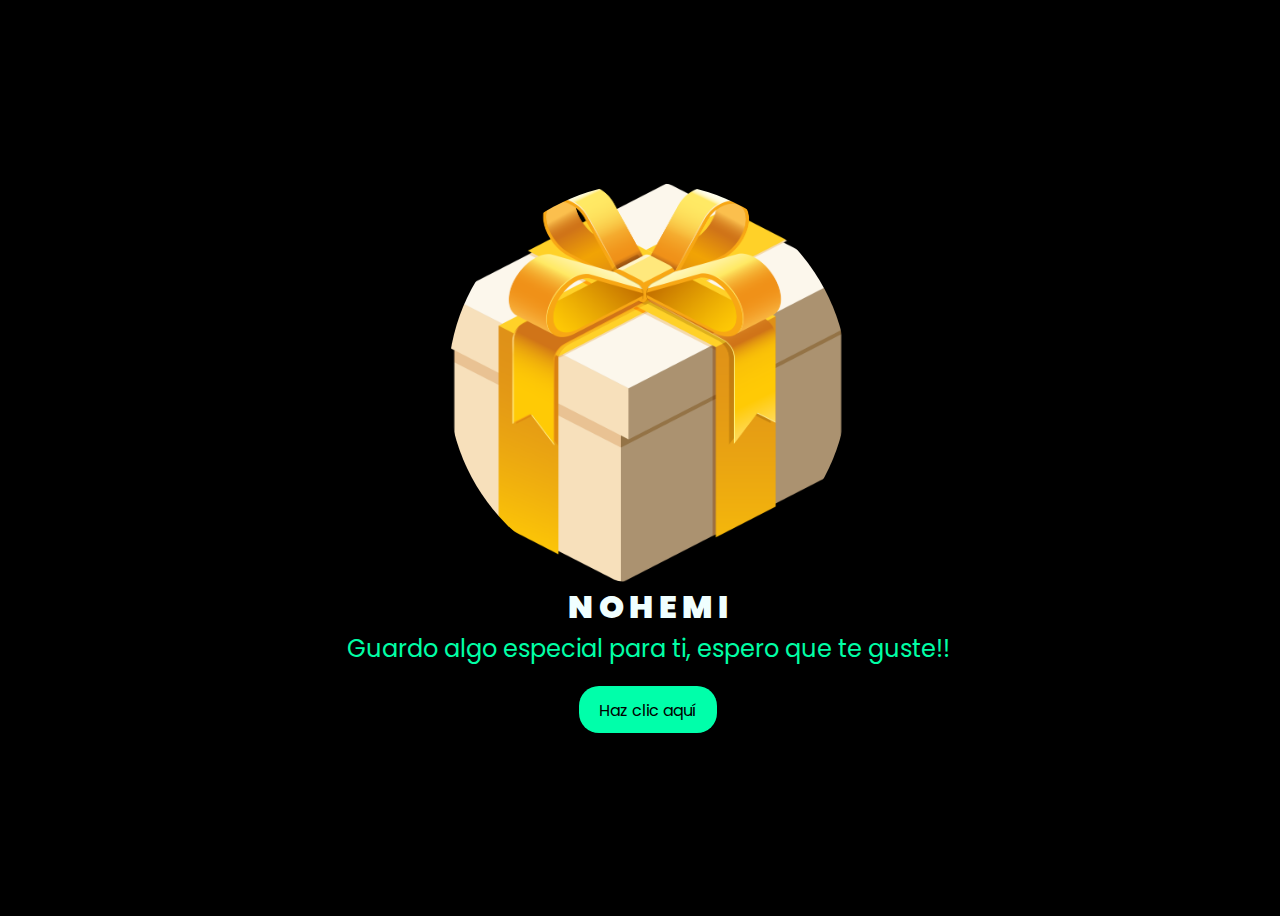
<file: index.html>
<!DOCTYPE html>
<html lang="en">
<head>
    <meta charset="UTF-8">
    <meta http-equiv="X-UA-Compatible" content="IE=edge">
    <meta name="viewport" content="width=device-width, initial-scale=1.0">
    <link rel="stylesheet" href="css/style.css">
    <img class="img" src="cajita.webp" alt="Descripción de la imagen">
    <title>REGALITO</title>
</head>
<body>
    <div class="greetings">

        <span>N</span>
        <span>O</span>
        <span>H</span>
        <span>E</span>
        <span>M</span>
        <span>I</span>
    </div>
    <div class="greetings">
      
    </div>
    <div class="description">
        <span>Guardo algo especial para ti, espero que te guste!!</span>
    </div>
    <div class="button">
        <button>
            <a href="FLORES.html">Haz clic aquí</a>
        </button>
        
    </div>
</body>
</html>
</file>
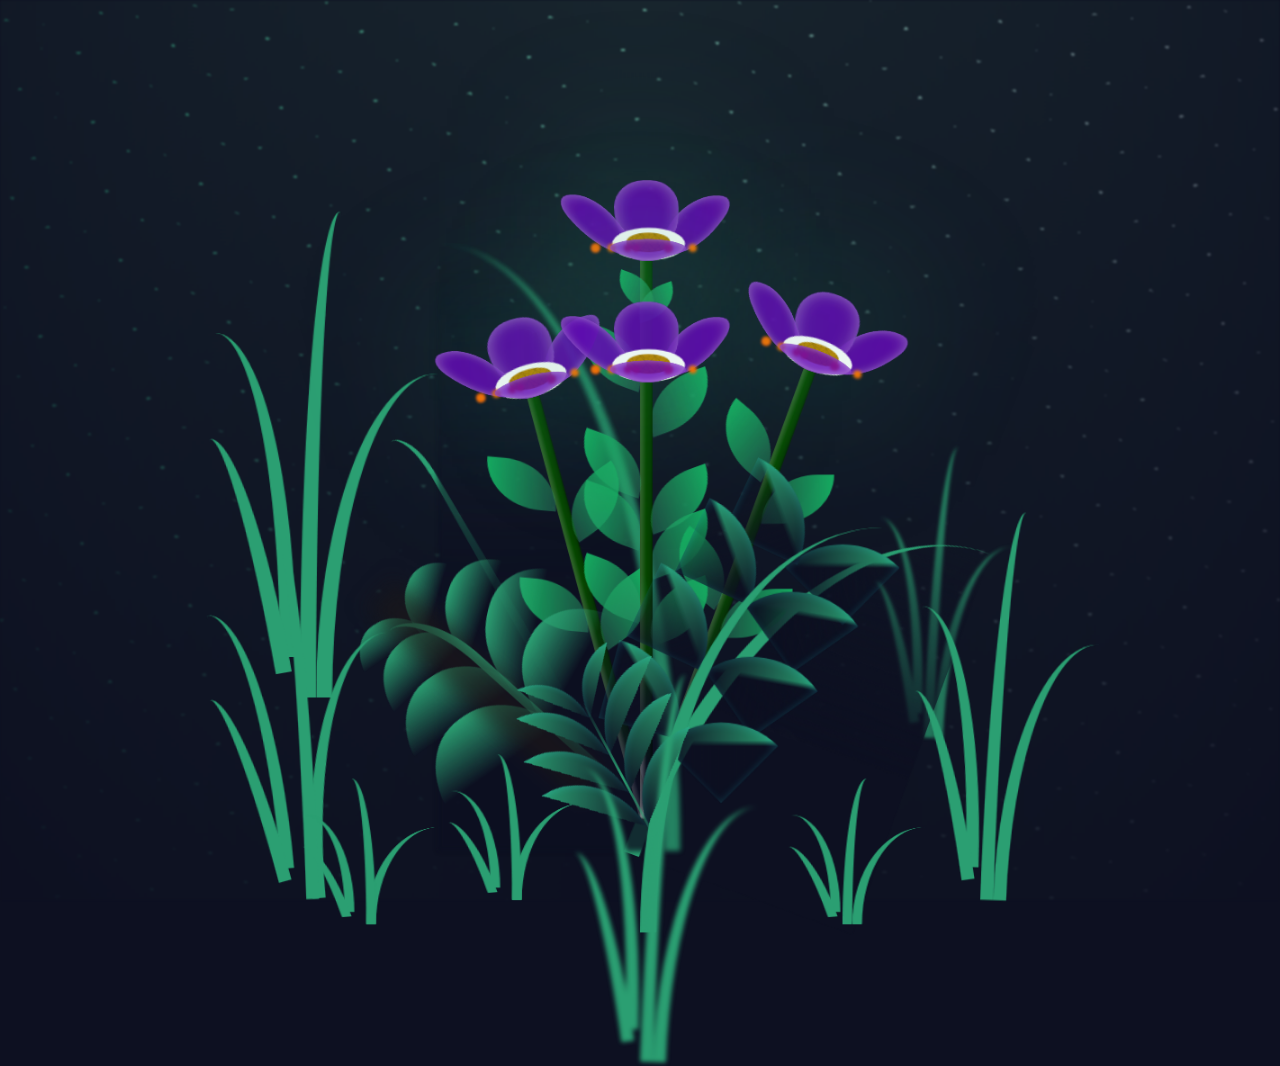
<file: FLORES.html>
<!DOCTYPE html>
<html lang="en">
<head>
    <meta charset="UTF-8">
    <meta http-equiv="X-UA-Compatible" content="IE=edge">
    <meta name="viewport" content="width=device-width, initial-scale=1.0">
    <link rel="stylesheet" href="css/main.css">
    <title>FLORES</title>
</head>

<body class="container">
    <div class="night"></div>
    <div class="flowers">
      <div class="flower flower--1">
        <div class="flower__leafs flower__leafs--1">
          <div class="flower__leaf flower__leaf--1"></div>
          <div class="flower__leaf flower__leaf--2"></div>
          <div class="flower__leaf flower__leaf--3"></div>
          <div class="flower__leaf flower__leaf--4"></div>
          <div class="flower__white-circle"></div>
  
          <div class="flower__light flower__light--1"></div>
          <div class="flower__light flower__light--2"></div>
          <div class="flower__light flower__light--3"></div>
          <div class="flower__light flower__light--4"></div>
          <div class="flower__light flower__light--5"></div>
          <div class="flower__light flower__light--6"></div>
          <div class="flower__light flower__light--7"></div>
          <div class="flower__light flower__light--8"></div>
  
        </div>
        <div class="flower__line">
          <div class="flower__line__leaf flower__line__leaf--1"></div>
          <div class="flower__line__leaf flower__line__leaf--2"></div>
          <div class="flower__line__leaf flower__line__leaf--3"></div>
          <div class="flower__line__leaf flower__line__leaf--4"></div>
          <div class="flower__line__leaf flower__line__leaf--5"></div>
          <div class="flower__line__leaf flower__line__leaf--6"></div>
        </div>
      </div>
  
      <div class="flower flower--2">
        <div class="flower__leafs flower__leafs--2">
          <div class="flower__leaf flower__leaf--1"></div>
          <div class="flower__leaf flower__leaf--2"></div>
          <div class="flower__leaf flower__leaf--3"></div>
          <div class="flower__leaf flower__leaf--4"></div>
          <div class="flower__white-circle"></div>
  
          <div class="flower__light flower__light--1"></div>
          <div class="flower__light flower__light--2"></div>
          <div class="flower__light flower__light--3"></div>
          <div class="flower__light flower__light--4"></div>
          <div class="flower__light flower__light--5"></div>
          <div class="flower__light flower__light--6"></div>
          <div class="flower__light flower__light--7"></div>
          <div class="flower__light flower__light--8"></div>
  
        </div>
        <div class="flower__line">
          <div class="flower__line__leaf flower__line__leaf--1"></div>
          <div class="flower__line__leaf flower__line__leaf--2"></div>
          <div class="flower__line__leaf flower__line__leaf--3"></div>
          <div class="flower__line__leaf flower__line__leaf--4"></div>
        </div>
      </div>
  
      
      
      <div class="flower flower--3">
        <div class="flower__leafs flower__leafs--3">
          <div class="flower__leaf flower__leaf--1"></div>
          <div class="flower__leaf flower__leaf--2"></div>
          <div class="flower__leaf flower__leaf--3"></div>
          <div class="flower__leaf flower__leaf--4"></div>
          <div class="flower__white-circle"></div>
  
          <div class="flower__light flower__light--1"></div>
          <div class="flower__light flower__light--2"></div>
          <div class="flower__light flower__light--3"></div>
          <div class="flower__light flower__light--4"></div>
          <div class="flower__light flower__light--5"></div>
          <div class="flower__light flower__light--6"></div>
          <div class="flower__light flower__light--7"></div>
          <div class="flower__light flower__light--8"></div>
  
        </div>
        <div class="flower__line">
          <div class="flower__line__leaf flower__line__leaf--1"></div>
          <div class="flower__line__leaf flower__line__leaf--2"></div>
          <div class="flower__line__leaf flower__line__leaf--3"></div>
          <div class="flower__line__leaf flower__line__leaf--4"></div>
        </div>
      </div>

      <div class="flower flower--4">
        <div class="flower__leafs flower__leafs--4">
          <div class="flower__leaf flower__leaf--1"></div>
          <div class="flower__leaf flower__leaf--2"></div>
          <div class="flower__leaf flower__leaf--3"></div>
          <div class="flower__leaf flower__leaf--4"></div>
          <div class="flower__white-circle"></div>
  
          <div class="flower__light flower__light--1"></div>
          <div class="flower__light flower__light--2"></div>
          <div class="flower__light flower__light--3"></div>
          <div class="flower__light flower__light--4"></div>
          <div class="flower__light flower__light--5"></div>
          <div class="flower__light flower__light--6"></div>
          <div class="flower__light flower__light--7"></div>
          <div class="flower__light flower__light--8"></div>
  
        </div>
        <div class="flower__line">
          <div class="flower__line__leaf flower__line__leaf--1"></div>
          <div class="flower__line__leaf flower__line__leaf--2"></div>
          <div class="flower__line__leaf flower__line__leaf--3"></div>
          <div class="flower__line__leaf flower__line__leaf--4"></div>
        </div>
      </div>
      
  
      <div class="grow-ans" style="--d:1.2s">
        <div class="flower__g-long">
          <div class="flower__g-long__top"></div>
          <div class="flower__g-long__bottom"></div>
        </div>
      </div>
  
      <div class="growing-grass">
        <div class="flower__grass flower__grass--1">
          <div class="flower__grass--top"></div>
          <div class="flower__grass--bottom"></div>
          <div class="flower__grass__leaf flower__grass__leaf--1"></div>
          <div class="flower__grass__leaf flower__grass__leaf--2"></div>
          <div class="flower__grass__leaf flower__grass__leaf--3"></div>
          <div class="flower__grass__leaf flower__grass__leaf--4"></div>
          <div class="flower__grass__leaf flower__grass__leaf--5"></div>
          <div class="flower__grass__leaf flower__grass__leaf--6"></div>
          <div class="flower__grass__leaf flower__grass__leaf--7"></div>
          <div class="flower__grass__leaf flower__grass__leaf--8"></div>
          <div class="flower__grass__overlay"></div>
        </div>
      </div>
  
      <div class="growing-grass">
        <div class="flower__grass flower__grass--2">
          <div class="flower__grass--top"></div>
          <div class="flower__grass--bottom"></div>
          <div class="flower__grass__leaf flower__grass__leaf--1"></div>
          <div class="flower__grass__leaf flower__grass__leaf--2"></div>
          <div class="flower__grass__leaf flower__grass__leaf--3"></div>
          <div class="flower__grass__leaf flower__grass__leaf--4"></div>
          <div class="flower__grass__leaf flower__grass__leaf--5"></div>
          <div class="flower__grass__leaf flower__grass__leaf--6"></div>
          <div class="flower__grass__leaf flower__grass__leaf--7"></div>
          <div class="flower__grass__leaf flower__grass__leaf--8"></div>
          <div class="flower__grass__overlay"></div>
        </div>
      </div>
  
      <div class="grow-ans" style="--d:2.4s">
        <div class="flower__g-right flower__g-right--1">
          <div class="leaf"></div>
        </div>
      </div>
  
      <div class="grow-ans" style="--d:2.8s">
        <div class="flower__g-right flower__g-right--2">
          <div class="leaf"></div>
        </div>
      </div>
  
      <div class="grow-ans" style="--d:2.8s">
        <div class="flower__g-front">
          <div class="flower__g-front__leaf-wrapper flower__g-front__leaf-wrapper--1">
            <div class="flower__g-front__leaf"></div>
          </div>
          <div class="flower__g-front__leaf-wrapper flower__g-front__leaf-wrapper--2">
            <div class="flower__g-front__leaf"></div>
          </div>
          <div class="flower__g-front__leaf-wrapper flower__g-front__leaf-wrapper--3">
            <div class="flower__g-front__leaf"></div>
          </div>
          <div class="flower__g-front__leaf-wrapper flower__g-front__leaf-wrapper--4">
            <div class="flower__g-front__leaf"></div>
          </div>
          <div class="flower__g-front__leaf-wrapper flower__g-front__leaf-wrapper--5">
            <div class="flower__g-front__leaf"></div>
          </div>
          <div class="flower__g-front__leaf-wrapper flower__g-front__leaf-wrapper--6">
            <div class="flower__g-front__leaf"></div>
          </div>
          <div class="flower__g-front__leaf-wrapper flower__g-front__leaf-wrapper--7">
            <div class="flower__g-front__leaf"></div>
          </div>
          <div class="flower__g-front__leaf-wrapper flower__g-front__leaf-wrapper--8">
            <div class="flower__g-front__leaf"></div>
          </div>
          <div class="flower__g-front__line"></div>
        </div>
      </div>
  
      <div class="grow-ans" style="--d:3.2s">
        <div class="flower__g-fr">
          <div class="leaf"></div>
          <div class="flower__g-fr__leaf flower__g-fr__leaf--1"></div>
          <div class="flower__g-fr__leaf flower__g-fr__leaf--2"></div>
          <div class="flower__g-fr__leaf flower__g-fr__leaf--3"></div>
          <div class="flower__g-fr__leaf flower__g-fr__leaf--4"></div>
          <div class="flower__g-fr__leaf flower__g-fr__leaf--5"></div>
          <div class="flower__g-fr__leaf flower__g-fr__leaf--6"></div>
          <div class="flower__g-fr__leaf flower__g-fr__leaf--7"></div>
          <div class="flower__g-fr__leaf flower__g-fr__leaf--8"></div>
        </div>
      </div>
  
      <div class="long-g long-g--0">
        <div class="grow-ans" style="--d:3s">
          <div class="leaf leaf--0"></div>
        </div>
        <div class="grow-ans" style="--d:2.2s">
          <div class="leaf leaf--1"></div>
        </div>
        <div class="grow-ans" style="--d:3.4s">
          <div class="leaf leaf--2"></div>
        </div>
        <div class="grow-ans" style="--d:3.6s">
          <div class="leaf leaf--3"></div>
        </div>
      </div>
  
      <div class="long-g long-g--1">
        <div class="grow-ans" style="--d:3.6s">
          <div class="leaf leaf--0"></div>
        </div>
        <div class="grow-ans" style="--d:3.8s">
          <div class="leaf leaf--1"></div>
        </div>
        <div class="grow-ans" style="--d:4s">
          <div class="leaf leaf--2"></div>
        </div>
        <div class="grow-ans" style="--d:4.2s">
          <div class="leaf leaf--3"></div>
        </div>
      </div>
  
      <div class="long-g long-g--2">
        <div class="grow-ans" style="--d:4s">
          <div class="leaf leaf--0"></div>
        </div>
        <div class="grow-ans" style="--d:4.2s">
          <div class="leaf leaf--1"></div>
        </div>
        <div class="grow-ans" style="--d:4.4s">
          <div class="leaf leaf--2"></div>
        </div>
        <div class="grow-ans" style="--d:4.6s">
          <div class="leaf leaf--3"></div>
        </div>
      </div>
  
      <div class="long-g long-g--3">
        <div class="grow-ans" style="--d:4s">
          <div class="leaf leaf--0"></div>
        </div>
        <div class="grow-ans" style="--d:4.2s">
          <div class="leaf leaf--1"></div>
        </div>
        <div class="grow-ans" style="--d:3s">
          <div class="leaf leaf--2"></div>
        </div>
        <div class="grow-ans" style="--d:3.6s">
          <div class="leaf leaf--3"></div>
        </div>
      </div>
  
      <div class="long-g long-g--4">
        <div class="grow-ans" style="--d:4s">
          <div class="leaf leaf--0"></div>
        </div>
        <div class="grow-ans" style="--d:4.2s">
          <div class="leaf leaf--1"></div>
        </div>
        <div class="grow-ans" style="--d:3s">
          <div class="leaf leaf--2"></div>
        </div>
        <div class="grow-ans" style="--d:3.6s">
          <div class="leaf leaf--3"></div>
        </div>
      </div>
  
      <div class="long-g long-g--5">
        <div class="grow-ans" style="--d:4s">
          <div class="leaf leaf--0"></div>
        </div>
        <div class="grow-ans" style="--d:4.2s">
          <div class="leaf leaf--1"></div>
        </div>
        <div class="grow-ans" style="--d:3s">
          <div class="leaf leaf--2"></div>
        </div>
        <div class="grow-ans" style="--d:3.6s">
          <div class="leaf leaf--3"></div>
        </div>
      </div>
  
      <div class="long-g long-g--6">
        <div class="grow-ans" style="--d:4.2s">
          <div class="leaf leaf--0"></div>
        </div>
        <div class="grow-ans" style="--d:4.4s">
          <div class="leaf leaf--1"></div>
        </div>
        <div class="grow-ans" style="--d:4.6s">
          <div class="leaf leaf--2"></div>
        </div>
        <div class="grow-ans" style="--d:4.8s">
          <div class="leaf leaf--3"></div>
        </div>
      </div>
  
      <div class="long-g long-g--7">
        <div class="grow-ans" style="--d:3s">
          <div class="leaf leaf--0"></div>
        </div>
        <div class="grow-ans" style="--d:3.2s">
          <div class="leaf leaf--1"></div>
        </div>
        <div class="grow-ans" style="--d:3.5s">
          <div class="leaf leaf--2"></div>
        </div>
        <div class="grow-ans" style="--d:3.6s">
          <div class="leaf leaf--3"></div>
        </div>
      </div>
    </div>
    <script src="main.js"></script>
  </body>
</html>
</file>
<file: css/style.css>
@import url('https://fonts.googleapis.com/css2?family=Poppins:ital,wght@0,500;1,900&display=swap');
*{
    font-family: 'Poppins',cursive;
}
body{
    color: azure;
    width: 100%;
    height: 100vh;
    display: flex;
    flex-direction: column;
    align-items: center;
    justify-content: center;
    background-color: black;
}
.greetings{
    font-size: 2rem;
    font-weight: 900;
}
.greetings > span{
    animation: glow 2.5s ease-in-out infinite;
}
@keyframes glow{
    0%, 100%{
        color: #fff;
        text-shadow: 0 0 12px #00ff99, 0 0 50px #00ff99, 0 0 100px #00ff99;
    }
    10%, 90%{
        color: #696565;
        text-shadow: none;
    }
}
.greetings > span:nth-child(2){
    animation-delay: .2s ;
}
.greetings > span:nth-child(3){
    animation-delay: .4s ;
}
.greetings > span:nth-child(4){
    animation-delay: .6s;
}
.greetings > span:nth-child(5){
    animation-delay: .8s;
}

.description{
    font-size: 1.5rem;
    margin-bottom: 20px;
}

.button a{
    text-decoration: none;
    font-size: 1rem;
    color: #111;
}

@media screen and (max-width:574px){
    .greetings{
        display: block;
        font-size: 3rem;
        font-weight: 500;
        text-align: center;
    }
    .description{
        font-size: 1rem;
    }
    
    .button a{
        font-size: .5rem;
    }
}

.description{
    color: #00ffa6;
}

/* Estilo para el botón */
.button button {
    background-color: rgb(0, 255, 170); /* Fondo amarillo */
    border: none; /* Sin bordes */
    padding: 10px 20px; /* Ajusta el relleno según tu preferencia */
    font-size: 18px; /* Tamaño de fuente */
    cursor: pointer;
    position: relative; /* Necesario para el resplandor */
    border-radius: 20px; /* Esquinas redondeadas */
    transition: background-color 0.3s ease-in-out; /* Transición suave para el color de fondo */
  }
  
  /* Estilo para el enlace dentro del botón */
  .button button a {
    text-decoration: none; /* Elimina el subrayado del enlace */
    color: inherit; /* Hereda el color del texto del botón */
  }
  
  /* Efecto de resplandor al pasar el cursor sobre el botón */
  .button button:hover {
    background-color: rgb(0, 255, 179); /* Cambia el color de fondo al pasar el mouse a naranja */
    box-shadow: 0 0 10px rgb(255, 94, 0), 0 0 20px rgb(0, 255, 179), 0 0 30px rgb(0, 255, 187); /* Efecto de resplandor amarillo */
  }
  
  .img {
    border-radius: 50%;
    width: 400px;
    height: 400px;
  }
</file>
<file: css/main.css>
*,
*::after,
*::before {
  padding: 0;
  margin: 0;
  box-sizing: border-box;
}

:root {
  --dark-color: #0d1021;
}

body {
  display: flex;
  align-items: flex-end;
  justify-content: center;
  min-height: 100vh;
  background-color: var(--dark-color);
  overflow: hidden;
  perspective: 1000px;
}

.night {
  position: fixed;
  left: 50%;
  top: 0;
  transform: translateX(-50%);
  width: 100%;
  height: 100%;
  filter: blur(0.1vmin);
  background-image: radial-gradient(ellipse at top, transparent 0%, var(--dark-color)), 
  radial-gradient(ellipse at bottom, var(--dark-color), rgba(145, 233, 255, 0.2)), 
  repeating-linear-gradient(220deg, rgb(0, 0, 0) 0px, rgb(0, 0, 0) 19px, transparent 19px, 
  transparent 22px), repeating-linear-gradient(189deg, rgb(0, 0, 0) 0px, rgb(0, 0, 0) 19px, 
  transparent 19px, transparent 22px), repeating-linear-gradient(148deg, rgb(0, 0, 0) 0px, 
  rgb(0, 0, 0) 19px, transparent 19px, transparent 22px), linear-gradient(90deg, rgb(38, 244, 147), 
  rgb(240, 240, 240));
}

.flowers {
  position: relative;
  transform: scale(0.9);
}

.flower {
  position: absolute;
  bottom: 10vmin;
  transform-origin: bottom center;
  z-index: 10;
  --fl-speed: 0.8s;
}
.flower--1 {
  -webkit-animation: moving-flower-1 4s linear infinite;
          animation: moving-flower-1 4s linear infinite;
}
.flower--1 .flower__line {
  height: 70vmin;
  -webkit-animation-delay: 0.3s;
          animation-delay: 0.3s;
}
.flower--1 .flower__line__leaf--1 {
  -webkit-animation: blooming-leaf-right var(--fl-speed) 1.6s backwards;
          animation: blooming-leaf-right var(--fl-speed) 1.6s backwards;
}
.flower--1 .flower__line__leaf--2 {
  -webkit-animation: blooming-leaf-right var(--fl-speed) 1.4s backwards;
          animation: blooming-leaf-right var(--fl-speed) 1.4s backwards;
}
.flower--1 .flower__line__leaf--3 {
  -webkit-animation: blooming-leaf-left var(--fl-speed) 1.2s backwards;
          animation: blooming-leaf-left var(--fl-speed) 1.2s backwards;
}
.flower--1 .flower__line__leaf--4 {
  -webkit-animation: blooming-leaf-left var(--fl-speed) 1s backwards;
          animation: blooming-leaf-left var(--fl-speed) 1s backwards;
}
.flower--1 .flower__line__leaf--5 {
  -webkit-animation: blooming-leaf-right var(--fl-speed) 1.8s backwards;
          animation: blooming-leaf-right var(--fl-speed) 1.8s backwards;
}
.flower--1 .flower__line__leaf--6 {
  -webkit-animation: blooming-leaf-left var(--fl-speed) 2s backwards;
          animation: blooming-leaf-left var(--fl-speed) 2s backwards;
}
.flower--2 {
  left: 50%;
  transform: rotate(20deg);
  -webkit-animation: moving-flower-2 4s linear infinite;
          animation: moving-flower-2 4s linear infinite;
}
.flower--2 .flower__line {
  height: 60vmin;
  -webkit-animation-delay: 0.6s;
          animation-delay: 0.6s;
}
.flower--2 .flower__line__leaf--1 {
  -webkit-animation: blooming-leaf-right var(--fl-speed) 1.9s backwards;
          animation: blooming-leaf-right var(--fl-speed) 1.9s backwards;
}
.flower--2 .flower__line__leaf--2 {
  -webkit-animation: blooming-leaf-right var(--fl-speed) 1.7s backwards;
          animation: blooming-leaf-right var(--fl-speed) 1.7s backwards;
}
.flower--2 .flower__line__leaf--3 {
  -webkit-animation: blooming-leaf-left var(--fl-speed) 1.5s backwards;
          animation: blooming-leaf-left var(--fl-speed) 1.5s backwards;
}
.flower--2 .flower__line__leaf--4 {
  -webkit-animation: blooming-leaf-left var(--fl-speed) 1.3s backwards;
          animation: blooming-leaf-left var(--fl-speed) 1.3s backwards;
}
.flower--3 {
  left: 50%;
  transform: rotate(-15deg);
  -webkit-animation: moving-flower-3 4s linear infinite;
          animation: moving-flower-3 4s linear infinite;
}
.flower--3 .flower__line {
  -webkit-animation-delay: 0.9s;
          animation-delay: 0.9s;
}
.flower--3 .flower__line__leaf--1 {
  -webkit-animation: blooming-leaf-right var(--fl-speed) 2.5s backwards;
          animation: blooming-leaf-right var(--fl-speed) 2.5s backwards;
}
.flower--3 .flower__line__leaf--2 {
  -webkit-animation: blooming-leaf-right var(--fl-speed) 2.3s backwards;
          animation: blooming-leaf-right var(--fl-speed) 2.3s backwards;
}
.flower--3 .flower__line__leaf--3 {
  -webkit-animation: blooming-leaf-left var(--fl-speed) 2.1s backwards;
          animation: blooming-leaf-left var(--fl-speed) 2.1s backwards;
}
.flower--3 .flower__line__leaf--4 {
  -webkit-animation: blooming-leaf-left var(--fl-speed) 1.9s backwards;
          animation: blooming-leaf-left var(--fl-speed) 1.9s backwards;
}
.flower__leafs {
  position: relative;
  -webkit-animation: blooming-flower 2s backwards;
          animation: blooming-flower 2s backwards;
}
.flower__leafs--1 {
  -webkit-animation-delay: 1.1s;
          animation-delay: 1.1s;
}
.flower__leafs--2 {
  -webkit-animation-delay: 1.4s;
          animation-delay: 1.4s;
}
.flower__leafs--3 {
  -webkit-animation-delay: 1.7s;
          animation-delay: 1.7s;
}
.flower__leafs::after {
  content: "";
  position: absolute;
  left: 0;
  top: 0;
  transform: translate(-50%, -100%);
  width: 8vmin;
  height: 8vmin;
  background-color: #2b9f72;
  filter: blur(10vmin);
}
.flower__leaf {
  position: absolute;
  bottom: 0;
  left: 50%;
  width: 8vmin;
  height: 11vmin;
  border-radius: 51% 49% 47% 53%/44% 45% 55% 69%;
  background-color: #2b9f72;
  background-image: linear-gradient(to top, #6300b4, #6300b4);
  transform-origin: bottom center;
  opacity: 0.9;
  box-shadow: inset 0 0 2vmin rgba(255, 255, 255, 0.5);
}
.flower__leaf--1 {
  transform: translate(-10%, 1%) rotateY(40deg) rotateX(-50deg);
}
.flower__leaf--2 {
  transform: translate(-50%, -4%) rotateX(40deg);
}
.flower__leaf--3 {
  transform: translate(-90%, 0%) rotateY(45deg) rotateX(50deg);
}
.flower__leaf--4 {
  width: 8vmin;
  height: 8vmin;
  transform-origin: bottom left;
  border-radius: 4vmin 10vmin 4vmin 4vmin;
  transform: translate(0%, 18%) rotateX(70deg) rotate(-43deg);
  background-image: linear-gradient(to top, #6300b4, #6300b4);
  z-index: 1;
  opacity: 0.8;
}
.flower__white-circle {
  position: absolute;
  left: -3.5vmin;
  top: -3vmin;
  width: 9vmin;
  height: 4vmin;
  border-radius: 50%;
  background-color: #ffffff;
}
.flower__white-circle::after {
  content: "";
  position: absolute;
  left: 50%;
  top: 45%;
  transform: translate(-50%, -50%);
  width: 60%;
  height: 60%;
  border-radius: inherit;
  background-image: repeating-linear-gradient(135deg, rgba(0, 0, 0, 0.03) 0px, 
  rgba(0, 0, 0, 0.03) 1px, transparent 1px, transparent 12px), repeating-linear-gradient(45deg, 
  rgba(0, 0, 0, 0.03) 0px, rgba(0, 0, 0, 0.03) 1px, transparent 1px, transparent 12px), 
  repeating-linear-gradient(67.5deg, rgba(0, 0, 0, 0.03) 0px, rgba(0, 0, 0, 0.03) 1px, 
  transparent 1px, transparent 12px), repeating-linear-gradient(135deg, rgba(0, 0, 0, 0.03) 0px, 
  rgba(0, 0, 0, 0.03) 1px, transparent 1px, transparent 12px), repeating-linear-gradient(45deg, 
  rgba(0, 0, 0, 0.03) 0px, rgba(0, 0, 0, 0.03) 1px, transparent 1px, transparent 12px), 
  repeating-linear-gradient(112.5deg, rgba(0, 0, 0, 0.03) 0px, rgba(0, 0, 0, 0.03) 1px, 
  transparent 1px, transparent 12px), repeating-linear-gradient(112.5deg, rgba(0, 0, 0, 0.03) 0px, 
  rgba(0, 0, 0, 0.03) 1px, transparent 1px, transparent 12px), repeating-linear-gradient(45deg, 
  rgba(0, 0, 0, 0.03) 0px, rgba(0, 0, 0, 0.03) 1px, transparent 1px, transparent 12px), 
  repeating-linear-gradient(22.5deg, rgba(0, 0, 0, 0.03) 0px, rgba(0, 0, 0, 0.03) 1px, 
  transparent 1px, transparent 12px), repeating-linear-gradient(45deg, rgba(0, 0, 0, 0.03) 0px, 
  rgba(0, 0, 0, 0.03) 1px, transparent 1px, transparent 12px), repeating-linear-gradient(22.5deg, 
  rgba(0, 0, 0, 0.03) 0px, rgba(0, 0, 0, 0.03) 1px, transparent 1px, transparent 12px), 
  repeating-linear-gradient(135deg, rgba(0, 0, 0, 0.03) 0px, rgba(0, 0, 0, 0.03) 1px, 
  transparent 1px, transparent 12px), repeating-linear-gradient(157.5deg, rgba(0, 0, 0, 0.03) 0px, 
  rgba(0, 0, 0, 0.03) 1px, transparent 1px, transparent 12px), repeating-linear-gradient(67.5deg, 
  rgba(0, 0, 0, 0.03) 0px, rgba(0, 0, 0, 0.03) 1px, transparent 1px, transparent 12px), 
  repeating-linear-gradient(67.5deg, rgba(0, 0, 0, 0.03) 0px, rgba(0, 0, 0, 0.03) 1px, 
  transparent 1px, transparent 12px), linear-gradient(90deg, rgb(190, 133, 0), rgb(190, 133, 0));
}
.flower__line {
  height: 55vmin;
  width: 1.5vmin;
  background-image: linear-gradient(to left, rgba(0, 0, 0, 0.2), transparent, 
  rgba(255, 255, 255, 0.2)), linear-gradient(to top, transparent 10%, #064600, #064600);
  box-shadow: inset 0 0 2px rgba(0, 0, 0, 0.5);
  -webkit-animation: grow-flower-tree 4s backwards;
          animation: grow-flower-tree 4s backwards;
}
.flower__line__leaf {
  --w: 7vmin;
  --h: calc(var(--w) + 2vmin);
  position: absolute;
  top: 20%;
  left: 90%;
  width: var(--w);
  height: var(--h);
  border-top-right-radius: var(--h);
  border-bottom-left-radius: var(--h);
  background-image: linear-gradient(to top, rgba(49, 155, 109, 0.4), #15aa60);
}
.flower__line__leaf--1 {
  transform: rotate(70deg) rotateY(30deg);
}
.flower__line__leaf--2 {
  top: 45%;
  transform: rotate(70deg) rotateY(30deg);
}
.flower__line__leaf--3, .flower__line__leaf--4, .flower__line__leaf--6 {
  border-top-right-radius: 0;
  border-bottom-left-radius: 0;
  border-top-left-radius: var(--h);
  border-bottom-right-radius: var(--h);
  left: -460%;
  top: 12%;
  transform: rotate(-70deg) rotateY(30deg);
}
.flower__line__leaf--4 {
  top: 40%;
}
.flower__line__leaf--5 {
  top: 0;
  transform-origin: left;
  transform: rotate(70deg) rotateY(30deg) scale(0.6);
}
.flower__line__leaf--6 {
  top: -2%;
  left: -450%;
  transform-origin: right;
  transform: rotate(-70deg) rotateY(30deg) scale(0.6);
}
.flower__light {
  position: absolute;
  bottom: 0vmin;
  width: 1vmin;
  height: 1vmin;
  background-color: rgb(255, 81, 0);
  border-radius: 50%;
  filter: blur(0.2vmin);
  -webkit-animation: light-ans 4s linear infinite backwards;
          animation: light-ans 4s linear infinite backwards;
}
.flower__light:nth-child(odd) {
  background-color: #fc7100;
}
.flower__light--1 {
  left: -2vmin;
  -webkit-animation-delay: 1s;
          animation-delay: 1s;
}
.flower__light--2 {
  left: 3vmin;
  -webkit-animation-delay: 0.5s;
          animation-delay: 0.5s;
}
.flower__light--3 {
  left: -6vmin;
  -webkit-animation-delay: 0.3s;
          animation-delay: 0.3s;
}
.flower__light--4 {
  left: 6vmin;
  -webkit-animation-delay: 0.9s;
          animation-delay: 0.9s;
}
.flower__light--5 {
  left: -1vmin;
  -webkit-animation-delay: 1.5s;
          animation-delay: 1.5s;
}
.flower__light--6 {
  left: -4vmin;
  -webkit-animation-delay: 3s;
          animation-delay: 3s;
}
.flower__light--7 {
  left: 3vmin;
  -webkit-animation-delay: 2s;
          animation-delay: 2s;
}
.flower__light--8 {
  left: -6vmin;
  -webkit-animation-delay: 3.5s;
          animation-delay: 3.5s;
}
.flower__grass {
  --c: #2b9f72;
  --line-w: 1.5vmin;
  position: absolute;
  bottom: 12vmin;
  left: -7vmin;
  display: flex;
  flex-direction: column;
  align-items: flex-end;
  z-index: 20;
  transform-origin: bottom center;
  transform: rotate(-48deg) rotateY(40deg);
}
.flower__grass--1 {
  -webkit-animation: moving-grass 2s linear infinite;
          animation: moving-grass 2s linear infinite;
}
.flower__grass--2 {
  left: 2vmin;
  bottom: 10vmin;
  transform: scale(0.5) rotate(75deg) rotateX(10deg) rotateY(-200deg);
  opacity: 0.8;
  z-index: 0;
  -webkit-animation: moving-grass--2 1.5s linear infinite;
          animation: moving-grass--2 1.5s linear infinite;
}
.flower__grass--top {
  width: 7vmin;
  height: 10vmin;
  border-top-right-radius: 100%;
  border-right: var(--line-w) solid var(--c);
  transform-origin: bottom center;
  transform: rotate(-2deg);
}
.flower__grass--bottom {
  margin-top: -2px;
  width: var(--line-w);
  height: 25vmin;
  background-image: linear-gradient(to top, transparent, var(--c));
}
.flower__grass__leaf {
  --size: 10vmin;
  position: absolute;
  width: calc(var(--size) * 2.1);
  height: var(--size);
  border-top-left-radius: var(--size);
  border-top-right-radius: var(--size);
  background-image: linear-gradient(to top, transparent, transparent 30%, var(--c));
  z-index: 100;
}
.flower__grass__leaf--1 {
  top: -6%;
  left: 30%;
  --size: 6vmin;
  transform: rotate(-20deg);
  -webkit-animation: growing-grass-ans--1 2s 2.6s backwards;
          animation: growing-grass-ans--1 2s 2.6s backwards;
}
@-webkit-keyframes growing-grass-ans--1 {
  0% {
    transform-origin: bottom left;
    transform: rotate(-20deg) scale(0);
  }
}
@keyframes growing-grass-ans--1 {
  0% {
    transform-origin: bottom left;
    transform: rotate(-20deg) scale(0);
  }
}
.flower__grass__leaf--2 {
  top: -5%;
  left: -110%;
  --size: 6vmin;
  transform: rotate(10deg);
  -webkit-animation: growing-grass-ans--2 2s 2.4s linear backwards;
          animation: growing-grass-ans--2 2s 2.4s linear backwards;
}
@-webkit-keyframes growing-grass-ans--2 {
  0% {
    transform-origin: bottom right;
    transform: rotate(10deg) scale(0);
  }
}
@keyframes growing-grass-ans--2 {
  0% {
    transform-origin: bottom right;
    transform: rotate(10deg) scale(0);
  }
}
.flower__grass__leaf--3 {
  top: 5%;
  left: 60%;
  --size: 8vmin;
  transform: rotate(-18deg) rotateX(-20deg);
  -webkit-animation: growing-grass-ans--3 2s 2.2s linear backwards;
          animation: growing-grass-ans--3 2s 2.2s linear backwards;
}
@-webkit-keyframes growing-grass-ans--3 {
  0% {
    transform-origin: bottom left;
    transform: rotate(-18deg) rotateX(-20deg) scale(0);
  }
}
@keyframes growing-grass-ans--3 {
  0% {
    transform-origin: bottom left;
    transform: rotate(-18deg) rotateX(-20deg) scale(0);
  }
}
.flower__grass__leaf--4 {
  top: 6%;
  left: -135%;
  --size: 8vmin;
  transform: rotate(2deg);
  -webkit-animation: growing-grass-ans--4 2s 2s linear backwards;
          animation: growing-grass-ans--4 2s 2s linear backwards;
}
@-webkit-keyframes growing-grass-ans--4 {
  0% {
    transform-origin: bottom right;
    transform: rotate(2deg) scale(0);
  }
}
@keyframes growing-grass-ans--4 {
  0% {
    transform-origin: bottom right;
    transform: rotate(2deg) scale(0);
  }
}
.flower__grass__leaf--5 {
  top: 20%;
  left: 60%;
  --size: 10vmin;
  transform: rotate(-24deg) rotateX(-20deg);
  -webkit-animation: growing-grass-ans--5 2s 1.8s linear backwards;
          animation: growing-grass-ans--5 2s 1.8s linear backwards;
}
@-webkit-keyframes growing-grass-ans--5 {
  0% {
    transform-origin: bottom left;
    transform: rotate(-24deg) rotateX(-20deg) scale(0);
  }
}
@keyframes growing-grass-ans--5 {
  0% {
    transform-origin: bottom left;
    transform: rotate(-24deg) rotateX(-20deg) scale(0);
  }
}
.flower__grass__leaf--6 {
  top: 22%;
  left: -180%;
  --size: 10vmin;
  transform: rotate(10deg);
  -webkit-animation: growing-grass-ans--6 2s 1.6s linear backwards;
          animation: growing-grass-ans--6 2s 1.6s linear backwards;
}
@-webkit-keyframes growing-grass-ans--6 {
  0% {
    transform-origin: bottom right;
    transform: rotate(10deg) scale(0);
  }
}
@keyframes growing-grass-ans--6 {
  0% {
    transform-origin: bottom right;
    transform: rotate(10deg) scale(0);
  }
}
.flower__grass__leaf--7 {
  top: 39%;
  left: 70%;
  --size: 10vmin;
  transform: rotate(-10deg);
  -webkit-animation: growing-grass-ans--7 2s 1.4s linear backwards;
          animation: growing-grass-ans--7 2s 1.4s linear backwards;
}
@-webkit-keyframes growing-grass-ans--7 {
  0% {
    transform-origin: bottom left;
    transform: rotate(-10deg) scale(0);
  }
}
@keyframes growing-grass-ans--7 {
  0% {
    transform-origin: bottom left;
    transform: rotate(-10deg) scale(0);
  }
}
.flower__grass__leaf--8 {
  top: 40%;
  left: -215%;
  --size: 11vmin;
  transform: rotate(10deg);
  -webkit-animation: growing-grass-ans--8 2s 1.2s linear backwards;
          animation: growing-grass-ans--8 2s 1.2s linear backwards;
}
@-webkit-keyframes growing-grass-ans--8 {
  0% {
    transform-origin: bottom right;
    transform: rotate(10deg) scale(0);
  }
}
@keyframes growing-grass-ans--8 {
  0% {
    transform-origin: bottom right;
    transform: rotate(10deg) scale(0);
  }
}
.flower__grass__overlay {
  position: absolute;
  top: -10%;
  right: 0%;
  width: 100%;
  height: 100%;
  background-color: rgba(28, 23, 23, 0.6);
  filter: blur(1.5vmin);
  z-index: 100;
}
.flower__g-long {
  --w: 2vmin;
  --h: 6vmin;
  --c: #2b9f72;
  position: absolute;
  bottom: 10vmin;
  left: -3vmin;
  transform-origin: bottom center;
  transform: rotate(-30deg) rotateY(-20deg);
  display: flex;
  flex-direction: column;
  align-items: flex-end;
  -webkit-animation: flower-g-long-ans 3s linear infinite;
          animation: flower-g-long-ans 3s linear infinite;
}
@-webkit-keyframes flower-g-long-ans {
  0%, 100% {
    transform: rotate(-30deg) rotateY(-20deg);
  }
  50% {
    transform: rotate(-32deg) rotateY(-20deg);
  }
}
@keyframes flower-g-long-ans {
  0%, 100% {
    transform: rotate(-30deg) rotateY(-20deg);
  }
  50% {
    transform: rotate(-32deg) rotateY(-20deg);
  }
}
.flower__g-long__top {
  top: calc(var(--h) * -1);
  width: calc(var(--w) + 1vmin);
  height: var(--h);
  border-top-right-radius: 100%;
  border-right: 0.7vmin solid var(--c);
  transform: translate(-0.7vmin, 1vmin);
}
.flower__g-long__bottom {
  width: var(--w);
  height: 50vmin;
  transform-origin: bottom center;
  background-image: linear-gradient(to top, transparent 30%, var(--c));
  box-shadow: inset 0 0 2px rgba(0, 0, 0, 0.5);
  -webkit-clip-path: polygon(35% 0, 65% 1%, 100% 100%, 0% 100%);
          clip-path: polygon(35% 0, 65% 1%, 100% 100%, 0% 100%);
}
.flower__g-right {
  position: absolute;
  bottom: 6vmin;
  left: -2vmin;
  transform-origin: bottom left;
  transform: rotate(20deg);
}
.flower__g-right .leaf {
  width: 30vmin;
  height: 50vmin;
  border-top-left-radius: 100%;
  border-left: 2vmin solid #2b9f72;
  background-image: linear-gradient(to bottom, transparent, var(--dark-color) 60%);
  --mask-image: linear-gradient(to top, transparent 30%, #2b9f72 60%);
}
.flower__g-right--1 {
  -webkit-animation: flower-g-right-ans 2.5s linear infinite;
          animation: flower-g-right-ans 2.5s linear infinite;
}
.flower__g-right--2 {
  left: 5vmin;
  transform: rotateY(-180deg);
  -webkit-animation: flower-g-right-ans--2 3s linear infinite;
          animation: flower-g-right-ans--2 3s linear infinite;
}
.flower__g-right--2 .leaf {
  height: 75vmin;
  filter: blur(0.3vmin);
  opacity: 0.8;
}
@-webkit-keyframes flower-g-right-ans {
  0%, 100% {
    transform: rotate(20deg);
  }
  50% {
    transform: rotate(24deg) rotateX(-20deg);
  }
}
@keyframes flower-g-right-ans {
  0%, 100% {
    transform: rotate(20deg);
  }
  50% {
    transform: rotate(24deg) rotateX(-20deg);
  }
}
@-webkit-keyframes flower-g-right-ans--2 {
  0%, 100% {
    transform: rotateY(-180deg) rotate(0deg) rotateX(-20deg);
  }
  50% {
    transform: rotateY(-180deg) rotate(6deg) rotateX(-20deg);
  }
}
@keyframes flower-g-right-ans--2 {
  0%, 100% {
    transform: rotateY(-180deg) rotate(0deg) rotateX(-20deg);
  }
  50% {
    transform: rotateY(-180deg) rotate(6deg) rotateX(-20deg);
  }
}
.flower__g-front {
  position: absolute;
  bottom: 6vmin;
  left: 2.5vmin;
  z-index: 100;
  transform-origin: bottom center;
  transform: rotate(-28deg) rotateY(30deg) scale(1.04);
  -webkit-animation: flower__g-front-ans 2s linear infinite;
          animation: flower__g-front-ans 2s linear infinite;
}
@-webkit-keyframes flower__g-front-ans {
  0%, 100% {
    transform: rotate(-28deg) rotateY(30deg) scale(1.04);
  }
  50% {
    transform: rotate(-35deg) rotateY(40deg) scale(1.04);
  }
}
@keyframes flower__g-front-ans {
  0%, 100% {
    transform: rotate(-28deg) rotateY(30deg) scale(1.04);
  }
  50% {
    transform: rotate(-35deg) rotateY(40deg) scale(1.04);
  }
}
.flower__g-front__line {
  width: 0.3vmin;
  height: 20vmin;
  background-image: linear-gradient(to top, transparent, #2b9f72, transparent 100%);
  position: relative;
}
.flower__g-front__leaf-wrapper {
  position: absolute;
  top: 0;
  left: 0;
  transform-origin: bottom left;
  transform: rotate(10deg);
}
.flower__g-front__leaf-wrapper:nth-child(even) {
  left: 0vmin;
  transform: rotateY(-180deg) rotate(5deg);
  -webkit-animation: flower__g-front__leaf-left-ans 1s ease-in backwards;
          animation: flower__g-front__leaf-left-ans 1s ease-in backwards;
}
.flower__g-front__leaf-wrapper:nth-child(odd) {
  -webkit-animation: flower__g-front__leaf-ans 1s ease-in backwards;
          animation: flower__g-front__leaf-ans 1s ease-in backwards;
}
.flower__g-front__leaf-wrapper--1 {
  top: -8vmin;
  transform: scale(0.7);
  -webkit-animation: flower__g-front__leaf-ans 1s 5.5s ease-in backwards !important;
          animation: flower__g-front__leaf-ans 1s 5.5s ease-in backwards !important;
}
.flower__g-front__leaf-wrapper--2 {
  top: -8vmin;
  transform: rotateY(-180deg) scale(0.7) !important;
  -webkit-animation: flower__g-front__leaf-left-ans-2 1s 4.6s ease-in backwards !important;
          animation: flower__g-front__leaf-left-ans-2 1s 4.6s ease-in backwards !important;
}
.flower__g-front__leaf-wrapper--3 {
  top: -3vmin;
  -webkit-animation: flower__g-front__leaf-ans 1s 4.6s ease-in backwards;
          animation: flower__g-front__leaf-ans 1s 4.6s ease-in backwards;
}
.flower__g-front__leaf-wrapper--4 {
  top: -3vmin;
  transform: rotateY(-180deg) scale(0.9) !important;
  -webkit-animation: flower__g-front__leaf-left-ans-2 1s 4.6s ease-in backwards !important;
          animation: flower__g-front__leaf-left-ans-2 1s 4.6s ease-in backwards !important;
}
@-webkit-keyframes flower__g-front__leaf-left-ans-2 {
  0% {
    transform: rotateY(-180deg) scale(0);
  }
}
@keyframes flower__g-front__leaf-left-ans-2 {
  0% {
    transform: rotateY(-180deg) scale(0);
  }
}
.flower__g-front__leaf-wrapper--5, .flower__g-front__leaf-wrapper--6 {
  top: 2vmin;
}
.flower__g-front__leaf-wrapper--7, .flower__g-front__leaf-wrapper--8 {
  top: 6.5vmin;
}
.flower__g-front__leaf-wrapper--2 {
  -webkit-animation-delay: 5.2s !important;
          animation-delay: 5.2s !important;
}
.flower__g-front__leaf-wrapper--3 {
  -webkit-animation-delay: 4.9s !important;
          animation-delay: 4.9s !important;
}
.flower__g-front__leaf-wrapper--5 {
  -webkit-animation-delay: 4.3s !important;
          animation-delay: 4.3s !important;
}
.flower__g-front__leaf-wrapper--6 {
  -webkit-animation-delay: 4.1s !important;
          animation-delay: 4.1s !important;
}
.flower__g-front__leaf-wrapper--7 {
  -webkit-animation-delay: 3.8s !important;
          animation-delay: 3.8s !important;
}
.flower__g-front__leaf-wrapper--8 {
  -webkit-animation-delay: 3.5s !important;
          animation-delay: 3.5s !important;
}
@-webkit-keyframes flower__g-front__leaf-ans {
  0% {
    transform: rotate(10deg) scale(0);
  }
}
@keyframes flower__g-front__leaf-ans {
  0% {
    transform: rotate(10deg) scale(0);
  }
}
@-webkit-keyframes flower__g-front__leaf-left-ans {
  0% {
    transform: rotateY(-180deg) rotate(5deg) scale(0);
  }
}
@keyframes flower__g-front__leaf-left-ans {
  0% {
    transform: rotateY(-180deg) rotate(5deg) scale(0);
  }
}
.flower__g-front__leaf {
  width: 10vmin;
  height: 10vmin;
  border-radius: 100% 0% 0% 100%/100% 100% 0% 0%;
  box-shadow: inset 0 2px 1vmin hsla(184deg, 97%, 58%, 0.2);
  background-image: linear-gradient(to bottom left, transparent, var(--dark-color)), 
  linear-gradient(to bottom right, #2b9f72 50%, transparent 50%, transparent);
  -webkit-mask-image: linear-gradient(to bottom right, #2b9f72 50%, transparent 50%, transparent);
  mask-image: linear-gradient(to bottom right, #2b9f72 50%, transparent 50%, transparent);
}
.flower__g-fr {
  position: absolute;
  bottom: -4vmin;
  left: vmin;
  transform-origin: bottom left;
  z-index: 10;
  -webkit-animation: flower__g-fr-ans 2s linear infinite;
          animation: flower__g-fr-ans 2s linear infinite;
}
@-webkit-keyframes flower__g-fr-ans {
  0%, 100% {
    transform: rotate(2deg);
  }
  50% {
    transform: rotate(4deg);
  }
}
@keyframes flower__g-fr-ans {
  0%, 100% {
    transform: rotate(2deg);
  }
  50% {
    transform: rotate(4deg);
  }
}
.flower__g-fr .leaf {
  width: 30vmin;
  height: 50vmin;
  border-top-left-radius: 100%;
  border-left: 2vmin solid #2b9f72;
  --mask-image: linear-gradient(to top, transparent 25%, #2b9f72 50%);
  position: relative;
  z-index: 1;
}
.flower__g-fr__leaf {
  position: absolute;
  top: 0;
  left: 0;
  width: 10vmin;
  height: 10vmin;
  border-radius: 100% 0% 0% 100%/100% 100% 0% 0%;
  box-shadow: inset 0 2px 1vmin hsla(184deg, 97%, 58%, 0.2);
  background-image: linear-gradient(to bottom left, transparent, var(--dark-color) 98%), 
  linear-gradient(to bottom right, #2b9f72 45%, transparent 50%, transparent);
  --mask-image: linear-gradient(135deg, #2b9f72 40%, transparent 50%, transparent);
}
.flower__g-fr__leaf--1 {
  left: 20vmin;
  transform: rotate(45deg);
  -webkit-animation: flower__g-fr-leaft-ans-1 0.5s 5.2s linear backwards;
          animation: flower__g-fr-leaft-ans-1 0.5s 5.2s linear backwards;
}
@-webkit-keyframes flower__g-fr-leaft-ans-1 {
  0% {
    transform-origin: left;
    transform: rotate(45deg) scale(0);
  }
}
@keyframes flower__g-fr-leaft-ans-1 {
  0% {
    transform-origin: left;
    transform: rotate(45deg) scale(0);
  }
}
.flower__g-fr__leaf--2 {
  left: 12vmin;
  top: -7vmin;
  transform: rotate(25deg) rotateY(-180deg);
  -webkit-animation: flower__g-fr-leaft-ans-6 0.5s 5s linear backwards;
          animation: flower__g-fr-leaft-ans-6 0.5s 5s linear backwards;
}
.flower__g-fr__leaf--3 {
  left: 15vmin;
  top: 6vmin;
  transform: rotate(55deg);
  -webkit-animation: flower__g-fr-leaft-ans-5 0.5s 4.8s linear backwards;
          animation: flower__g-fr-leaft-ans-5 0.5s 4.8s linear backwards;
}
.flower__g-fr__leaf--4 {
  left: 6vmin;
  top: -2vmin;
  transform: rotate(25deg) rotateY(-180deg);
  -webkit-animation: flower__g-fr-leaft-ans-6 0.5s 4.6s linear backwards;
          animation: flower__g-fr-leaft-ans-6 0.5s 4.6s linear backwards;
}
.flower__g-fr__leaf--5 {
  left: 10vmin;
  top: 14vmin;
  transform: rotate(55deg);
  -webkit-animation: flower__g-fr-leaft-ans-5 0.5s 4.4s linear backwards;
          animation: flower__g-fr-leaft-ans-5 0.5s 4.4s linear backwards;
}
@-webkit-keyframes flower__g-fr-leaft-ans-5 {
  0% {
    transform-origin: left;
    transform: rotate(55deg) scale(0);
  }
}
@keyframes flower__g-fr-leaft-ans-5 {
  0% {
    transform-origin: left;
    transform: rotate(55deg) scale(0);
  }
}
.flower__g-fr__leaf--6 {
  left: 0vmin;
  top: 6vmin;
  transform: rotate(25deg) rotateY(-180deg);
  -webkit-animation: flower__g-fr-leaft-ans-6 0.5s 4.2s linear backwards;
          animation: flower__g-fr-leaft-ans-6 0.5s 4.2s linear backwards;
}
@-webkit-keyframes flower__g-fr-leaft-ans-6 {
  0% {
    transform-origin: right;
    transform: rotate(25deg) rotateY(-180deg) scale(0);
  }
}
@keyframes flower__g-fr-leaft-ans-6 {
  0% {
    transform-origin: right;
    transform: rotate(25deg) rotateY(-180deg) scale(0);
  }
}
.flower__g-fr__leaf--7 {
  left: 5vmin;
  top: 22vmin;
  transform: rotate(45deg);
  -webkit-animation: flower__g-fr-leaft-ans-7 0.5s 4s linear backwards;
          animation: flower__g-fr-leaft-ans-7 0.5s 4s linear backwards;
}
@-webkit-keyframes flower__g-fr-leaft-ans-7 {
  0% {
    transform-origin: left;
    transform: rotate(45deg) scale(0);
  }
}
@keyframes flower__g-fr-leaft-ans-7 {
  0% {
    transform-origin: left;
    transform: rotate(45deg) scale(0);
  }
}
.flower__g-fr__leaf--8 {
  left: -4vmin;
  top: 15vmin;
  transform: rotate(15deg) rotateY(-180deg);
  -webkit-animation: flower__g-fr-leaft-ans-8 0.5s 3.8s linear backwards;
          animation: flower__g-fr-leaft-ans-8 0.5s 3.8s linear backwards;
}
@-webkit-keyframes flower__g-fr-leaft-ans-8 {
  0% {
    transform-origin: right;
    transform: rotate(15deg) rotateY(-180deg) scale(0);
  }
}
@keyframes flower__g-fr-leaft-ans-8 {
  0% {
    transform-origin: right;
    transform: rotate(15deg) rotateY(-180deg) scale(0);
  }
}

.long-g {
  position: absolute;
  bottom: 25vmin;
  left: -42vmin;
  transform-origin: bottom left;
}
.long-g--1 {
  bottom: 0vmin;
  transform: scale(0.8) rotate(-5deg);
}
.long-g--1 .leaf {
  --mask-image: linear-gradient(to top, transparent 40%, #2b9f72 80%) !important;
}
.long-g--1 .leaf--1 {
  --w: 5vmin;
  --h: 60vmin;
  left: -2vmin;
  transform: rotate(3deg) rotateY(-180deg);
}
.long-g--2, .long-g--3 {
  bottom: -3vmin;
  left: -35vmin;
  transform-origin: center;
  transform: scale(0.6) rotateX(60deg);
}
.long-g--2 .leaf, .long-g--3 .leaf {
  --mask-image: linear-gradient(to top, transparent 50%, #2b9f72 80%) !important;
}
.long-g--2 .leaf--1, .long-g--3 .leaf--1 {
  left: -1vmin;
  transform: rotateY(-180deg);
}
.long-g--3 {
  left: -17vmin;
  bottom: 0vmin;
}
.long-g--3 .leaf {
  --mask-image: linear-gradient(to top, transparent 40%, #2b9f72 80%) !important;
}
.long-g--4 {
  left: 25vmin;
  bottom: -3vmin;
  transform-origin: center;
  transform: scale(0.6) rotateX(60deg);
}
.long-g--4 .leaf {
  --mask-image: linear-gradient(to top, transparent 50%, #2b9f72 80%) !important;
}
.long-g--5 {
  left: 42vmin;
  bottom: 0vmin;
  transform: scale(0.8) rotate(2deg);
}
.long-g--6 {
  left: 0vmin;
  bottom: -20vmin;
  z-index: 100;
  filter: blur(0.3vmin);
  transform: scale(0.8) rotate(2deg);
}
.long-g--7 {
  left: 35vmin;
  bottom: 20vmin;
  z-index: -1;
  filter: blur(0.3vmin);
  transform: scale(0.6) rotate(2deg);
  opacity: 0.7;
}
.long-g .leaf {
  --w: 15vmin;
  --h: 40vmin;
  --c: #2b9f72;
  position: absolute;
  bottom: 0;
  width: var(--w);
  height: var(--h);
  border-top-left-radius: 100%;
  border-left: 2vmin solid var(--c);
  --mask-image: linear-gradient(to top, transparent 20%, var(--dark-color));
  transform-origin: bottom center;
}
.long-g .leaf--0 {
  left: 2vmin;
  -webkit-animation: leaf-ans-1 4s linear infinite;
          animation: leaf-ans-1 4s linear infinite;
}
.long-g .leaf--1 {
  --w: 5vmin;
  --h: 60vmin;
  -webkit-animation: leaf-ans-1 4s linear infinite;
          animation: leaf-ans-1 4s linear infinite;
}
.long-g .leaf--2 {
  --w: 10vmin;
  --h: 40vmin;
  left: -0.5vmin;
  bottom: 5vmin;
  transform-origin: bottom left;
  transform: rotateY(-180deg);
  -webkit-animation: leaf-ans-2 3s linear infinite;
          animation: leaf-ans-2 3s linear infinite;
}
.long-g .leaf--3 {
  --w: 5vmin;
  --h: 30vmin;
  left: -1vmin;
  bottom: 3.2vmin;
  transform-origin: bottom left;
  transform: rotate(-10deg) rotateY(-180deg);
  -webkit-animation: leaf-ans-3 3s linear infinite;
          animation: leaf-ans-3 3s linear infinite;
}

@-webkit-keyframes leaf-ans-1 {
  0%, 100% {
    transform: rotate(-5deg) scale(1);
  }
  50% {
    transform: rotate(5deg) scale(1.1);
  }
}

@keyframes leaf-ans-1 {
  0%, 100% {
    transform: rotate(-5deg) scale(1);
  }
  50% {
    transform: rotate(5deg) scale(1.1);
  }
}
@-webkit-keyframes leaf-ans-2 {
  0%, 100% {
    transform: rotateY(-180deg) rotate(5deg);
  }
  50% {
    transform: rotateY(-180deg) rotate(0deg) scale(1.1);
  }
}
@keyframes leaf-ans-2 {
  0%, 100% {
    transform: rotateY(-180deg) rotate(5deg);
  }
  50% {
    transform: rotateY(-180deg) rotate(0deg) scale(1.1);
  }
}
@-webkit-keyframes leaf-ans-3 {
  0%, 100% {
    transform: rotate(-10deg) rotateY(-180deg);
  }
  50% {
    transform: rotate(-20deg) rotateY(-180deg);
  }
}
@keyframes leaf-ans-3 {
  0%, 100% {
    transform: rotate(-10deg) rotateY(-180deg);
  }
  50% {
    transform: rotate(-20deg) rotateY(-180deg);
  }
}
.grow-ans {
  -webkit-animation: grow-ans 2s var(--d) backwards;
          animation: grow-ans 2s var(--d) backwards;
}

@-webkit-keyframes grow-ans {
  0% {
    transform: scale(0);
    opacity: 0;
  }
}

@keyframes grow-ans {
  0% {
    transform: scale(0);
    opacity: 0;
  }
}
@-webkit-keyframes light-ans {
  0% {
    opacity: 0;
    transform: translateY(0vmin);
  }
  25% {
    opacity: 1;
    transform: translateY(-5vmin) translateX(-2vmin);
  }
  50% {
    opacity: 1;
    transform: translateY(-15vmin) translateX(2vmin);
    filter: blur(0.2vmin);
  }
  75% {
    transform: translateY(-20vmin) translateX(-2vmin);
    filter: blur(0.2vmin);
  }
  100% {
    transform: translateY(-30vmin);
    opacity: 0;
    filter: blur(1vmin);
  }
}
@keyframes light-ans {
  0% {
    opacity: 0;
    transform: translateY(0vmin);
  }
  25% {
    opacity: 1;
    transform: translateY(-5vmin) translateX(-2vmin);
  }
  50% {
    opacity: 1;
    transform: translateY(-15vmin) translateX(2vmin);
    filter: blur(0.2vmin);
  }
  75% {
    transform: translateY(-20vmin) translateX(-2vmin);
    filter: blur(0.2vmin);
  }
  100% {
    transform: translateY(-30vmin);
    opacity: 0;
    filter: blur(1vmin);
  }
}
@-webkit-keyframes moving-flower-1 {
  0%, 100% {
    transform: rotate(2deg);
  }
  50% {
    transform: rotate(-2deg);
  }
}
@keyframes moving-flower-1 {
  0%, 100% {
    transform: rotate(2deg);
  }
  50% {
    transform: rotate(-2deg);
  }
}
@-webkit-keyframes moving-flower-2 {
  0%, 100% {
    transform: rotate(18deg);
  }
  50% {
    transform: rotate(14deg);
  }
}
@keyframes moving-flower-2 {
  0%, 100% {
    transform: rotate(18deg);
  }
  50% {
    transform: rotate(14deg);
  }
}
@-webkit-keyframes moving-flower-3 {
  0%, 100% {
    transform: rotate(-18deg);
  }
  50% {
    transform: rotate(-20deg) rotateY(-10deg);
  }
}
@keyframes moving-flower-3 {
  0%, 100% {
    transform: rotate(-18deg);
  }
  50% {
    transform: rotate(-20deg) rotateY(-10deg);
  }
}
@-webkit-keyframes blooming-leaf-right {
  0% {
    transform-origin: left;
    transform: rotate(70deg) rotateY(30deg) scale(0);
  }
}
@keyframes blooming-leaf-right {
  0% {
    transform-origin: left;
    transform: rotate(70deg) rotateY(30deg) scale(0);
  }
}
@-webkit-keyframes blooming-leaf-left {
  0% {
    transform-origin: right;
    transform: rotate(-70deg) rotateY(30deg) scale(0);
  }
}
@keyframes blooming-leaf-left {
  0% {
    transform-origin: right;
    transform: rotate(-70deg) rotateY(30deg) scale(0);
  }
}
@-webkit-keyframes grow-flower-tree {
  0% {
    height: 0;
    border-radius: 1vmin;
  }
}
@keyframes grow-flower-tree {
  0% {
    height: 0;
    border-radius: 1vmin;
  }
}
@-webkit-keyframes blooming-flower {
  0% {
    transform: scale(0);
  }
}
@keyframes blooming-flower {
  0% {
    transform: scale(0);
  }
}
@-webkit-keyframes moving-grass {
  0%, 100% {
    transform: rotate(-48deg) rotateY(40deg);
  }
  50% {
    transform: rotate(-50deg) rotateY(40deg);
  }
}
@keyframes moving-grass {
  0%, 100% {
    transform: rotate(-48deg) rotateY(40deg);
  }
  50% {
    transform: rotate(-50deg) rotateY(40deg);
  }
}
@-webkit-keyframes moving-grass--2 {
  0%, 100% {
    transform: scale(0.5) rotate(75deg) rotateX(10deg) rotateY(-200deg);
  }
  50% {
    transform: scale(0.5) rotate(79deg) rotateX(10deg) rotateY(-200deg);
  }
}
@keyframes moving-grass--2 {
  0%, 100% {
    transform: scale(0.5) rotate(75deg) rotateX(10deg) rotateY(-200deg);
  }
  50% {
    transform: scale(0.5) rotate(79deg) rotateX(10deg) rotateY(-200deg);
  }
}
.growing-grass {
  -webkit-animation: growing-grass-ans 1s 2s backwards;
          animation: growing-grass-ans 1s 2s backwards;
}

@-webkit-keyframes growing-grass-ans {
  0% {
    transform: scale(0);
  }
}

@keyframes growing-grass-ans {
  0% {
    transform: scale(0);
  }
}
.container * {
  -webkit-animation-play-state: paused !important;
          animation-play-state: paused !important;
}/*# sourceMappingURL=main.css.map */
</file>
